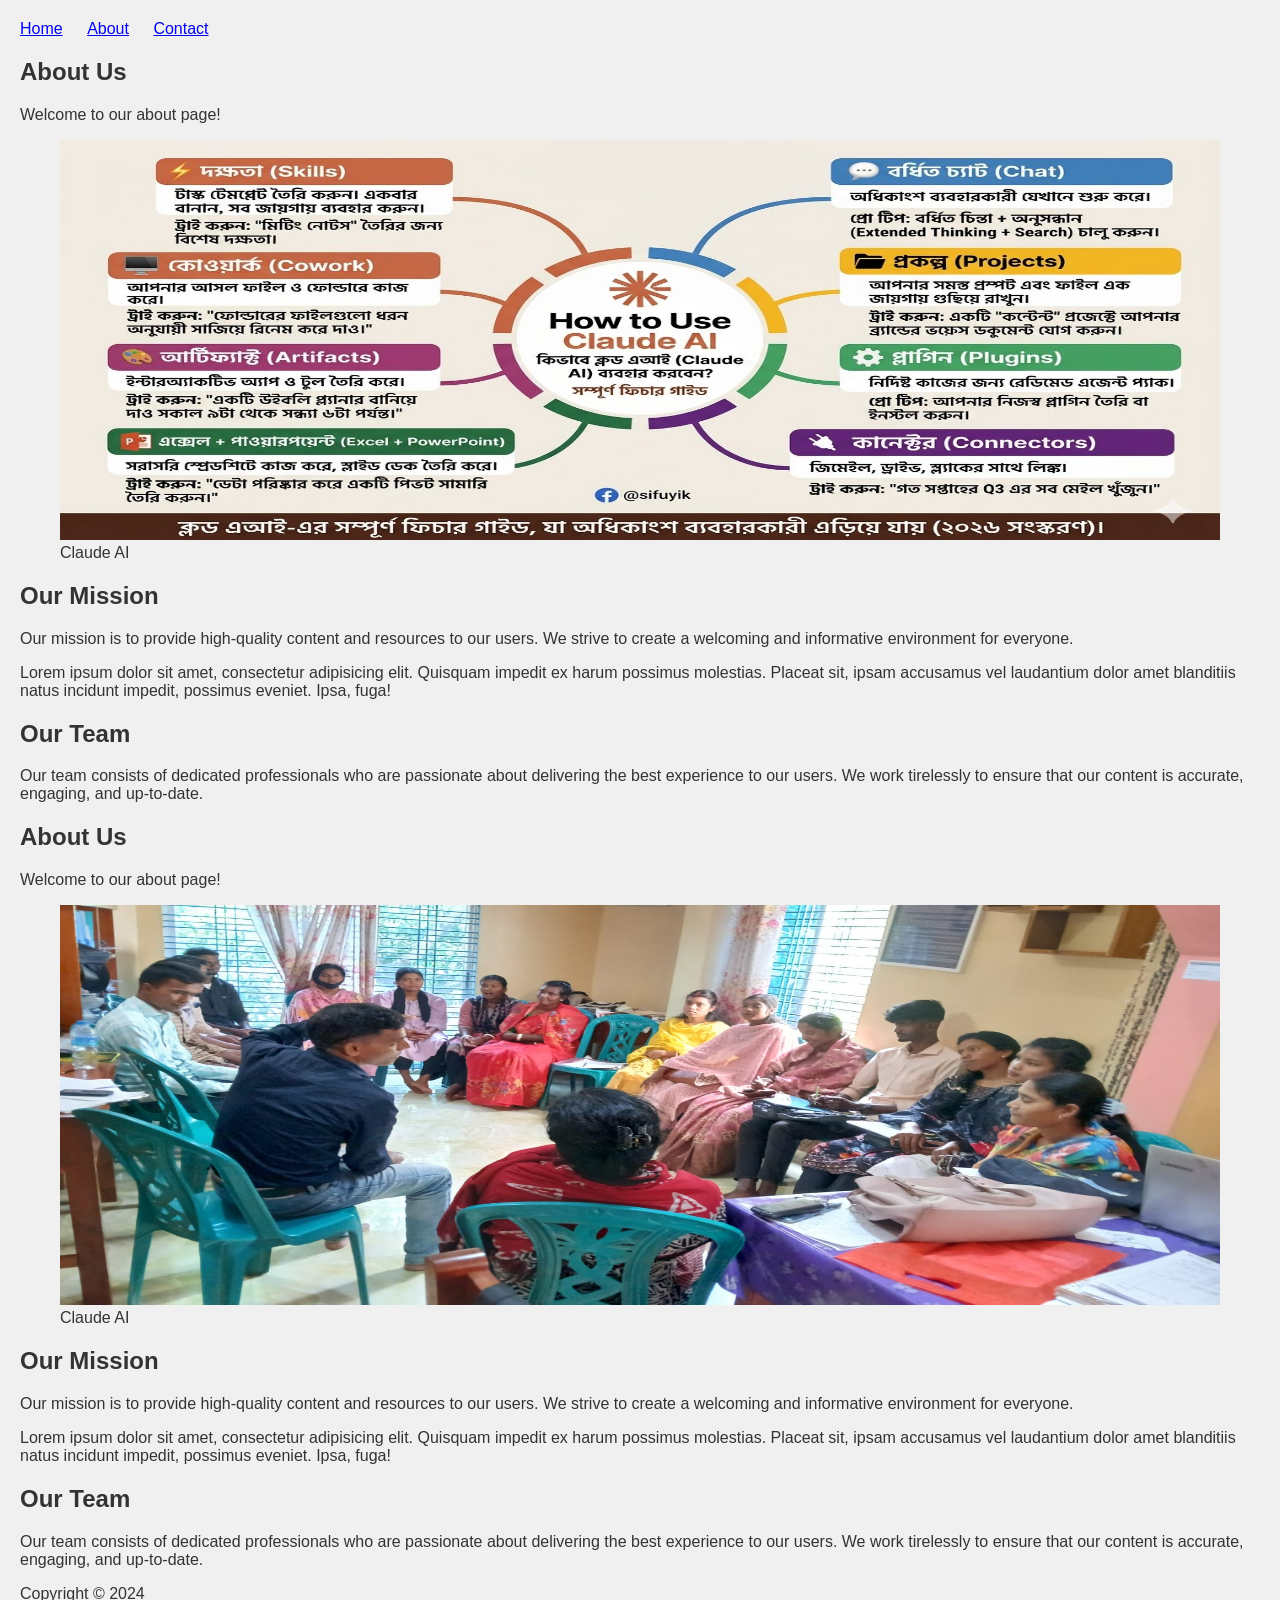
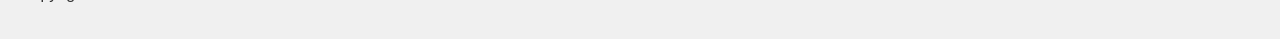
<file: about.html>
<!DOCTYPE html>
<html lang="en">
<head>
    <meta charset="UTF-8">
    <meta name="viewport" content="width=device-width, initial-scale=1.0">
    <title>About Us</title>
    <link rel="stylesheet" href="style/style.css">
</head>
<body>
    <header>
        <nav>
            <li><a href="home.html">Home</a></li>
            <li><a href="about.html">About</a></li>
            <li><a href="contact.html">Contact</a></li>
        </nav>
    </header>
    <main>
        <article>
            <header>
                <h1>About Us</h1>
                <p>Welcome to our about page!</p>
            </header>
            <figure>
                <img src="media/claude.jpg" alt="About Us Image" width="100%" height="400">
                <figcaption>Claude AI</figcaption>   
            </figure>
            <section>
                <h2>Our Mission</h2>
                <p>Our mission is to provide high-quality content and resources to our users. We strive to create a welcoming and informative environment for everyone.</p> 
                <p>Lorem ipsum dolor sit amet, consectetur adipisicing elit. Quisquam impedit ex harum possimus molestias. Placeat sit, ipsam accusamus vel laudantium dolor amet blanditiis natus incidunt impedit, possimus eveniet. Ipsa, fuga!</p>
            </section>
            <section>
                <h2>Our Team</h2>
                <p>Our team consists of dedicated professionals who are passionate about delivering the best experience to our users. We work tirelessly to ensure that our content is accurate, engaging, and up-to-date.</p>
            </section>
            
        </article>  
        <article>
            <header>
                <h1>About Us</h1>
                <p>Welcome to our about page!</p>
            </header>
            <figure>
                <img src="media/meeting.jpeg" alt="About Us Image" width="100%" height="400">
                <figcaption>Claude AI</figcaption>   
            </figure>
            <section>
                <h2>Our Mission</h2>
                <p>Our mission is to provide high-quality content and resources to our users. We strive to create a welcoming and informative environment for everyone.</p> 
                <p>Lorem ipsum dolor sit amet, consectetur adipisicing elit. Quisquam impedit ex harum possimus molestias. Placeat sit, ipsam accusamus vel laudantium dolor amet blanditiis natus incidunt impedit, possimus eveniet. Ipsa, fuga!</p>
            </section>
            <section>
                <h2>Our Team</h2>
                <p>Our team consists of dedicated professionals who are passionate about delivering the best experience to our users. We work tirelessly to ensure that our content is accurate, engaging, and up-to-date.</p>
            </section>
            
        </article>  
    </main>
    <footer>
        <p>Copyright &copy; 2024</p>
    </footer>
    
</body>
</html>
</file>
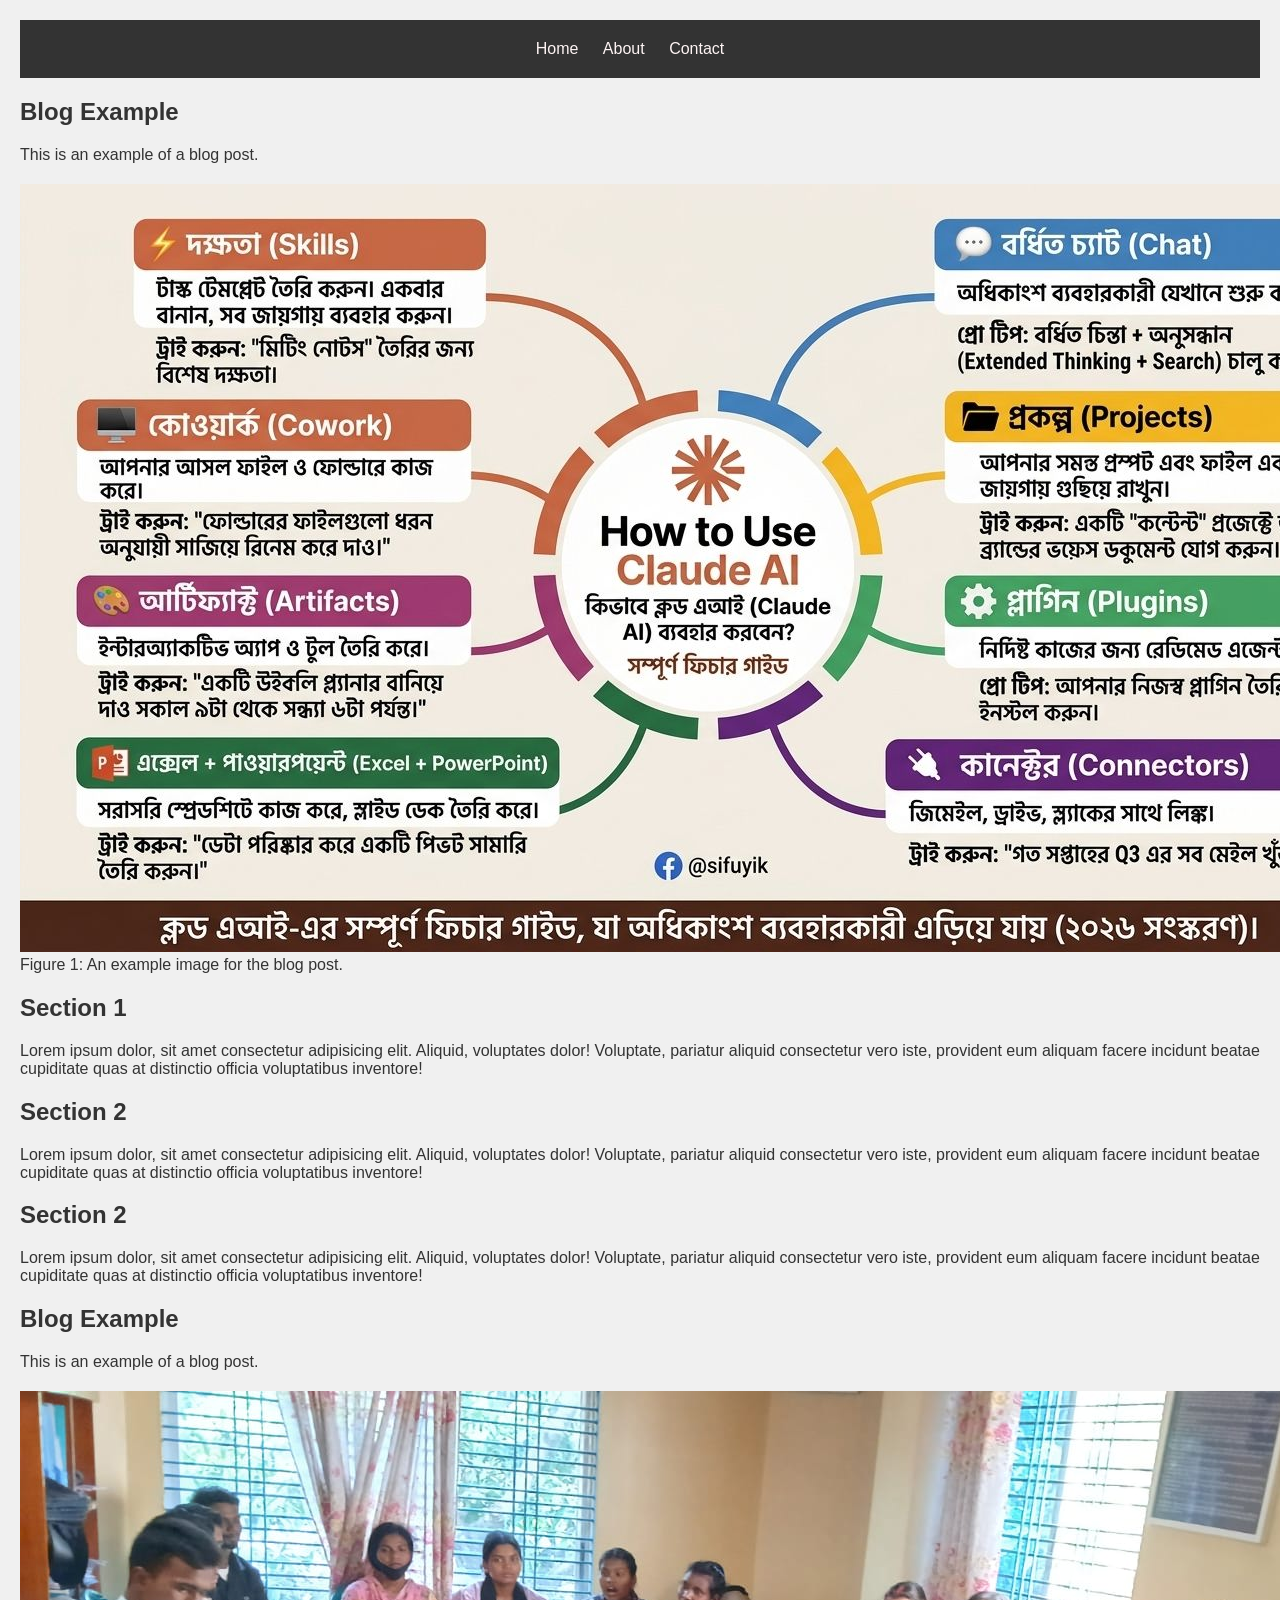
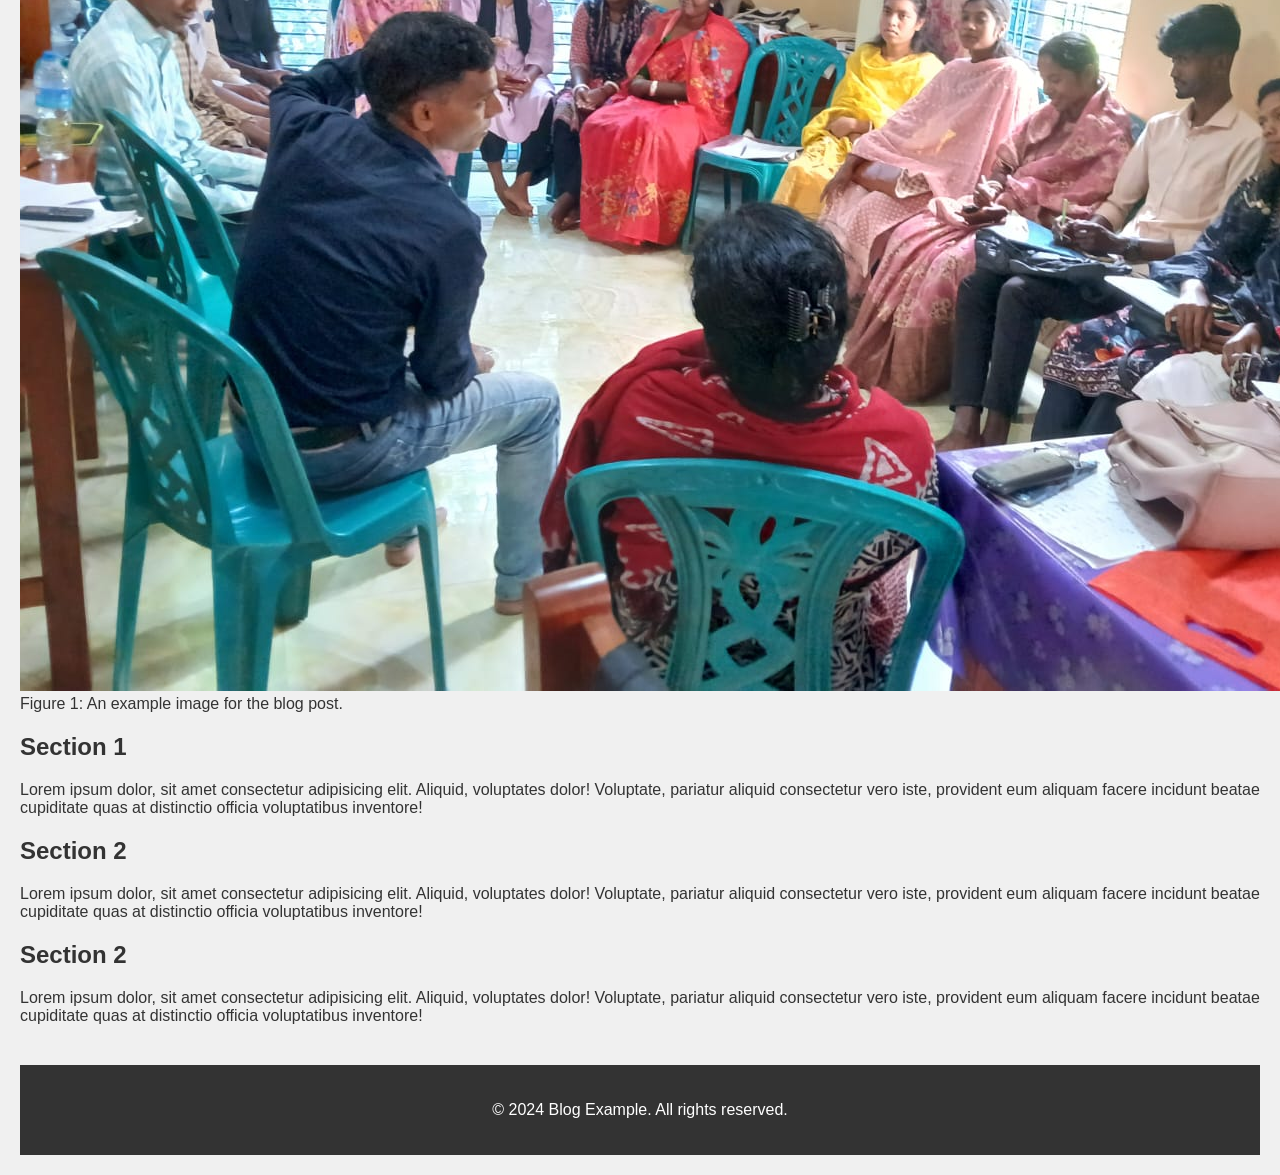
<file: blog.html>
<!DOCTYPE html>
<html lang="en">
<head>
    <meta charset="UTF-8">
    <meta name="viewport" content="width=device-width, initial-scale=1.0">
    <title>Document</title>
    <link rel="stylesheet" href="style/blog.css">
</head>
<body>
    <header>
        <nav>
            <li><a href="home.html">Home</a></li>
            <li><a href="about.html">About</a></li>
            <li><a href="contact.html">Contact</a></li>
        </nav>
    </header>
    <main>
        <article>
            <header>
                <h1>Blog Example</h1>
                <p>This is an example of a blog post.</p>
            </header>
            <figure>
                <img src="media/claude.jpg" alt="Blog Image">
                <figcaption>Figure 1: An example image for the blog post.</figcaption>
            </figure>
            <section>
                <h2>Section 1</h2>
                <p>Lorem ipsum dolor, sit amet consectetur adipisicing elit. Aliquid, voluptates dolor! Voluptate, pariatur aliquid consectetur vero iste, provident eum aliquam facere incidunt beatae cupiditate quas at distinctio officia voluptatibus inventore!</p>
            </section>
            <section>
                <h2>Section 2</h2>
                <p>Lorem ipsum dolor, sit amet consectetur adipisicing elit. Aliquid, voluptates dolor! Voluptate, pariatur aliquid consectetur vero iste, provident eum aliquam facere incidunt beatae cupiditate quas at distinctio officia voluptatibus inventore!</p>
            </section>
            <section>
                <h2>Section 2</h2>
                <p>Lorem ipsum dolor, sit amet consectetur adipisicing elit. Aliquid, voluptates dolor! Voluptate, pariatur aliquid consectetur vero iste, provident eum aliquam facere incidunt beatae cupiditate quas at distinctio officia voluptatibus inventore!</p>
            </section>
        </article>
        <article>
            <header>
                <h1>Blog Example</h1>
                <p>This is an example of a blog post.</p>
            </header>
            <figure>
                <img src="media/meeting.jpeg" alt="Blog Image">
                <figcaption>Figure 1: An example image for the blog post.</figcaption>
            </figure>
            <section>
                <h2>Section 1</h2>
                <p>Lorem ipsum dolor, sit amet consectetur adipisicing elit. Aliquid, voluptates dolor! Voluptate, pariatur aliquid consectetur vero iste, provident eum aliquam facere incidunt beatae cupiditate quas at distinctio officia voluptatibus inventore!</p>
            </section>
            <section>
                <h2>Section 2</h2>
                <p>Lorem ipsum dolor, sit amet consectetur adipisicing elit. Aliquid, voluptates dolor! Voluptate, pariatur aliquid consectetur vero iste, provident eum aliquam facere incidunt beatae cupiditate quas at distinctio officia voluptatibus inventore!</p>
            </section>
            <section>
                <h2>Section 2</h2>
                <p>Lorem ipsum dolor, sit amet consectetur adipisicing elit. Aliquid, voluptates dolor! Voluptate, pariatur aliquid consectetur vero iste, provident eum aliquam facere incidunt beatae cupiditate quas at distinctio officia voluptatibus inventore!</p>
            </section>
        </article>
    </main>
    <footer>
        <p>&copy; 2024 Blog Example. All rights reserved.</p>
    </footer>
</body>
</html>
</file>
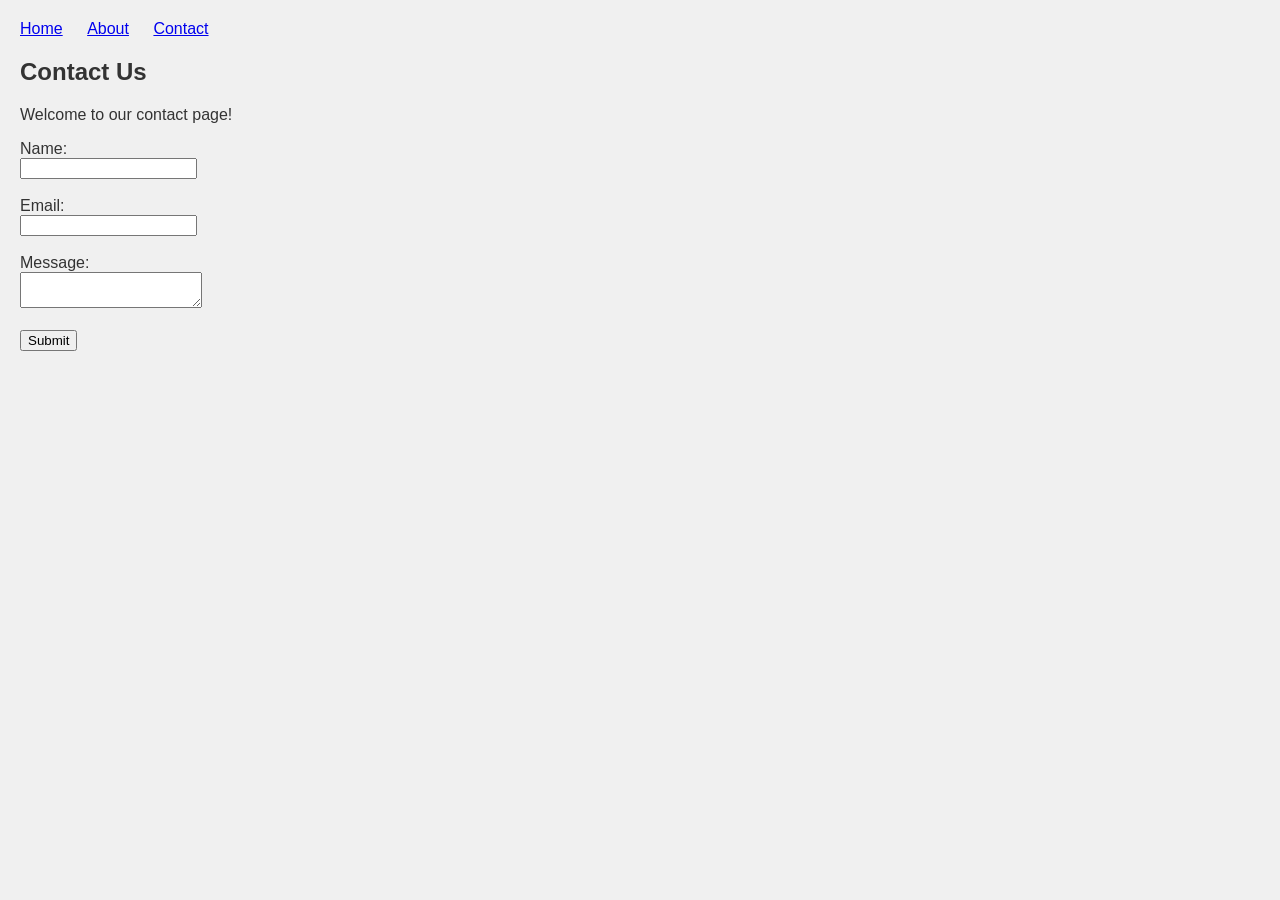
<file: contact.html>
<!DOCTYPE html>
<html lang="en">
<head>
    <meta charset="UTF-8">
    <meta name="viewport" content="width=device-width, initial-scale=1.0">
    <title>Contact Us</title>
    <link rel="stylesheet" href="style/style.css">
</head>
<body>
    <header>
        <nav>
            <li><a href="home.html">Home</a></li>
            <li><a href="about.html">About</a></li>
            <li><a href="contact.html">Contact</a></li>
        </nav>
    </header>
    <main>
        <article>
            <header>
                <h1>Contact Us</h1>
                <p>Welcome to our contact page!</p>
            </header>
            <form action="/submit" method="post">
                <label for="name">Name:</label><br>
                <input type="text" id="name" name="name"><br><br>

                <label for="email">Email:</label><br>
                <input type="email" id="email" name="email"><br><br>

                <label for="message">Message:</label><br>
                <textarea id="message" name="message"></textarea><br><br>

                <input type="submit" value="Submit">
            </form>
        </article>
    </main>
</body>
</html>
</file>
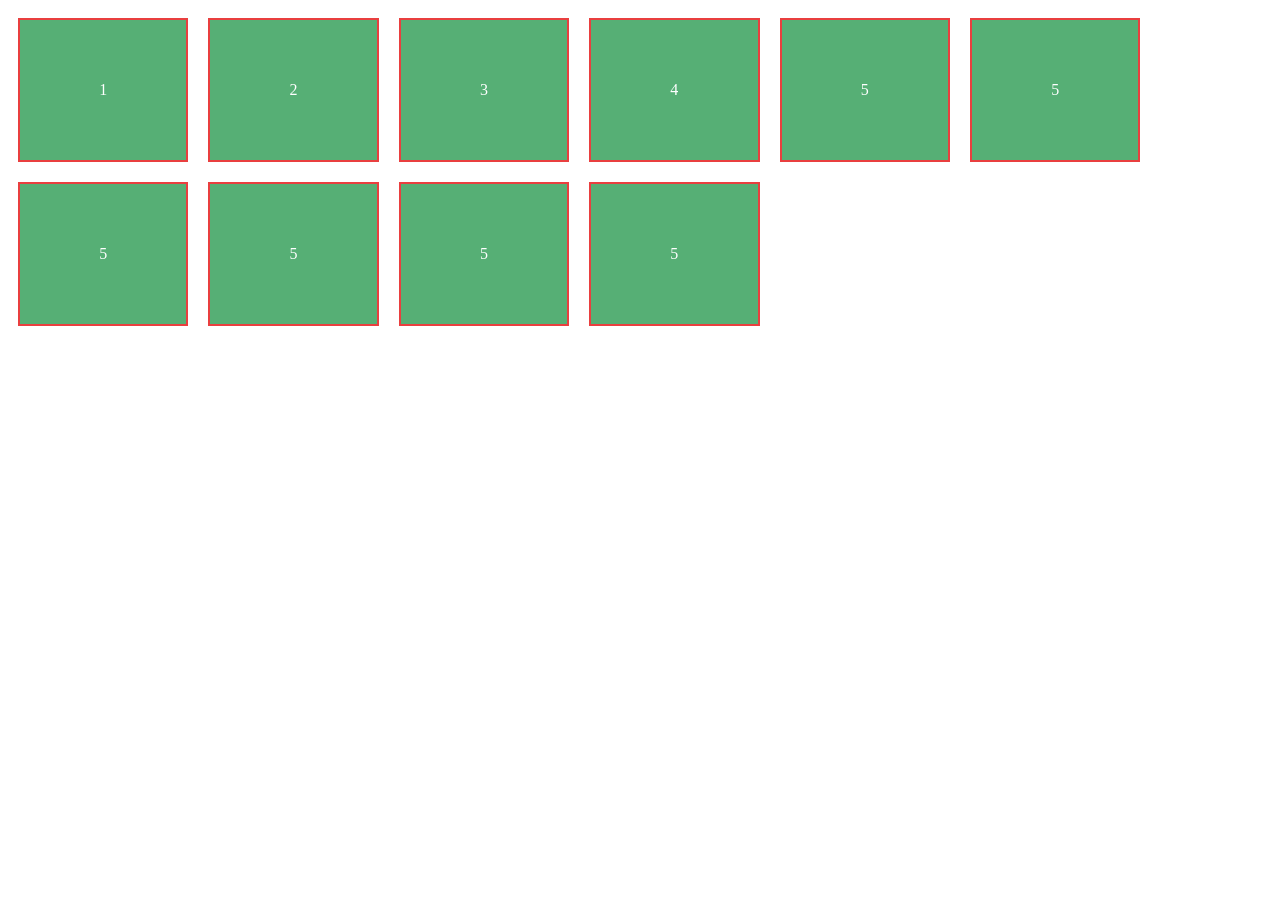
<file: flex.html>
<!DOCTYPE html>
<html lang="en">

<head>
    <meta charset="UTF-8">
    <meta name="viewport" content="width=device-width, initial-scale=1.0">
    <title>Document</title>
    <link rel="stylesheet" href="style/flex.css">
</head>

<body>
    <div class="container">
        <div>1</div>
        <div>2</div>
        <div>3</div>
        <div>4</div>
        <div>5</div>
        <div>5</div>
        <div>5</div>
        <div>5</div>
        <div>5</div>
        <div>5</div>
    </div>

</body>

</html>
</file>
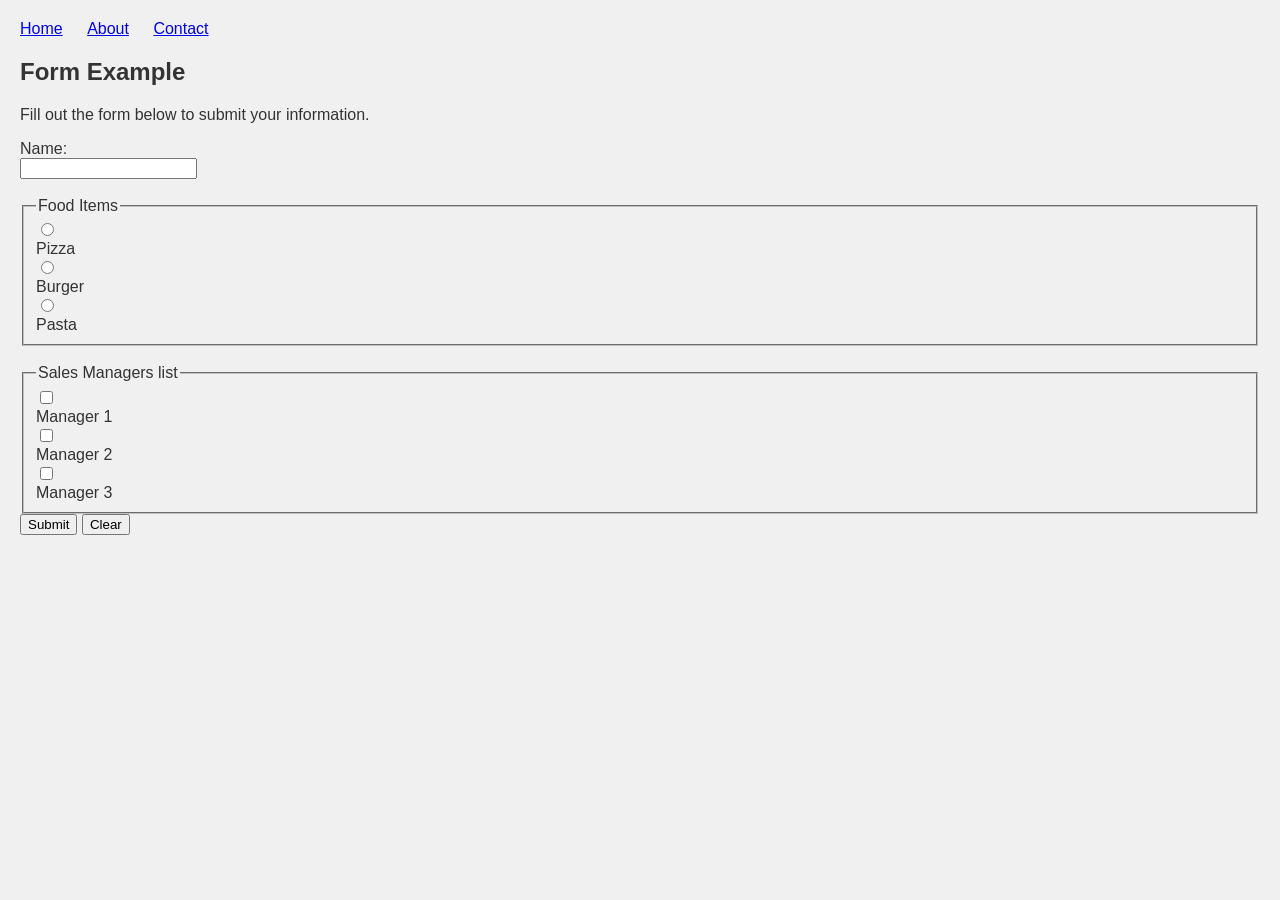
<file: form.html>
<!DOCTYPE html>
<html lang="en">
<head>
    <meta charset="UTF-8">
    <meta name="viewport" content="width=device-width, initial-scale=1.0">
    <title>Form</title>
    <link rel="stylesheet" href="style/style.css">
</head>
<body>
    <header>
        <nav>
            <li><a href="home.html">Home</a></li>
            <li><a href="about.html">About</a></li>
            <li><a href="contact.html">Contact</a></li>
        </nav>
    </header>
    <main>
        <article>
            <header>
                <h1>Form Example</h1>
                <p>Fill out the form below to submit your information.</p>
            </header>
            <form action="/submit" method="post">
                <label for="name">Name:</label><br>
                <input type="text" id="name" name="name"><br><br>

                <fieldset>
                    <legend>Food Items</legend>
                    <input type="radio" id="pizza" name="food" value="pizza"><br>
                    <label for="pizza">Pizza</label><br>
                    <input type="radio" id="burger" name="food" value="burger"><br>
                    <label for="burger">Burger</label><br>
                    <input type="radio" id="pasta" name="food" value="pasta"><br>
                    <label for="pasta">Pasta</label><br>
                </fieldset>
                <br>
                <fieldset>
                    <legend>Sales Managers list</legend>
                    <input type="checkbox" id="manager1" name="managers" value="manager1"><br>
                    <label for="manager1">Manager 1</label><br>
                    <input type="checkbox" id="manager2" name="managers" value="manager2"><br>
                    <label for="manager2">Manager 2</label><br>
                    <input type="checkbox" id="manager3" name="managers" value="manager3"><br>
                    <label for="manager3">Manager 3</label><br>
                </fieldset>

                <input type="submit" value="Submit">
            
                <input type="reset" value="Clear">
            </form>
        </article>
    </main>
</body>
</html>
</file>
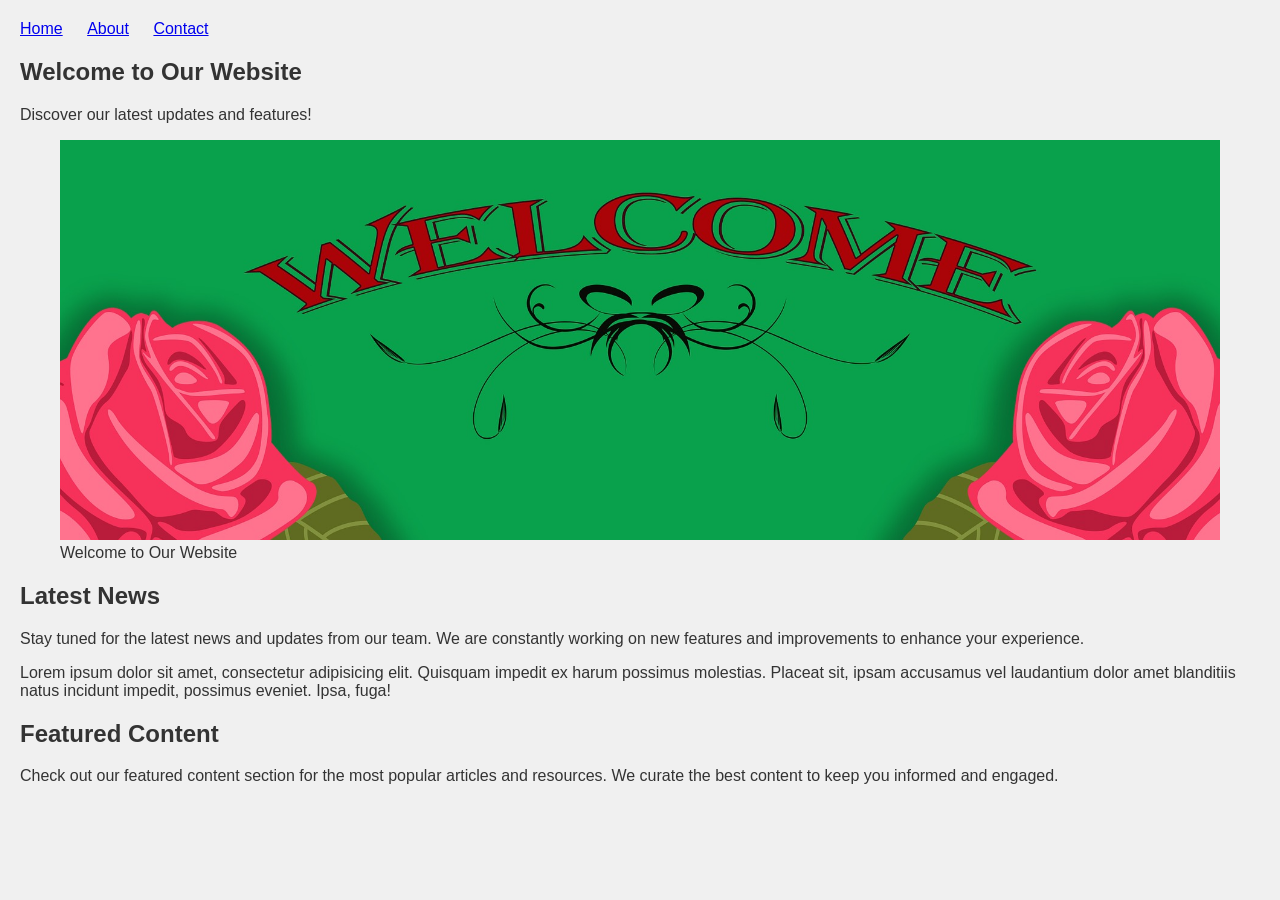
<file: home.html>
<!DOCTYPE html>
<html lang="en">
<head>
    <meta charset="UTF-8">
    <meta name="viewport" content="width=device-width, initial-scale=1.0">
    <title>Home</title>
    <link rel="stylesheet" href="style/style.css">
</head>
<body>
    <header>
        <nav>
            <li><a href="home.html">Home</a></li>
            <li><a href="about.html">About</a></li>
            <li><a href="contact.html">Contact</a></li>
        </nav>
    </header>
    <main>
        <article>
            <header>
                <h1>Welcome to Our Website</h1>
                <p>Discover our latest updates and features!</p>
            </header>
            <figure>
                <img src="media/welcome.jpg" alt="Welcome Image" width="100%" height="400">
                <figcaption>Welcome to Our Website</figcaption>   
            </figure>
            <section>
                <h2>Latest News</h2>
                <p>Stay tuned for the latest news and updates from our team. We are constantly working on new features and improvements to enhance your experience.</p> 
                <p>Lorem ipsum dolor sit amet, consectetur adipisicing elit. Quisquam impedit ex harum possimus molestias. Placeat sit, ipsam accusamus vel laudantium dolor amet blanditiis natus incidunt impedit, possimus eveniet. Ipsa, fuga!</p>
            </section>
            <section>
                <h2>Featured Content</h2>
                <p>Check out our featured content section for the most popular articles and resources. We curate the best content to keep you informed and engaged.</p>
            </section>
        </article>

</body>
</html>
</file>
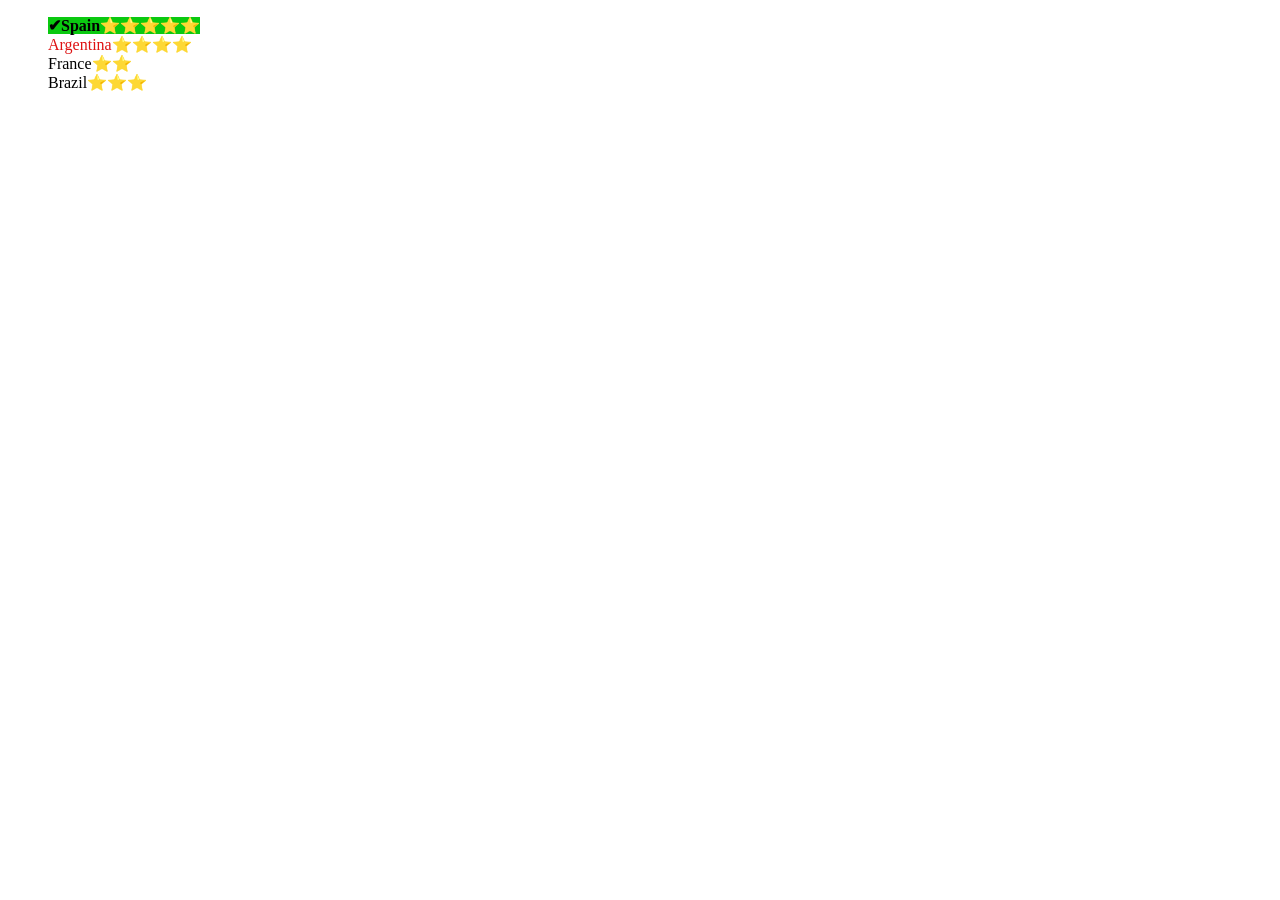
<file: pseudo.html>
<!DOCTYPE html>
<html lang="en">

<head>
    <meta charset="UTF-8">
    <meta name="viewport" content="width=device-width, initial-scale=1.0">
    <title>pseudo</title>
    <style>
        ul {
            list-style-type: none;
        }
        li:nth-child(2) {
            color: rgb(222, 18, 18);
        }
        .spain::after {
            content: "⭐⭐⭐⭐⭐";
        }
        .argentina::after {
            content: "⭐⭐⭐⭐";
        }
        .france::after {
            content: "⭐⭐";
        }
        .brazil::after {
            content: "⭐⭐⭐";
        }
        .spain::before {
            content: "✔";
        }   
        ul::first-line {
            font-weight: bold;
            background-color: rgb(10, 201, 16);
        }

    </style>
</head>

<body>
    <ul>
        <li class="spain">Spain</li>
        <li class="argentina">Argentina</li>
        <li class="france">France</li>
        <li class="brazil">Brazil</li>
    </ul>
</body>

</html>
</file>
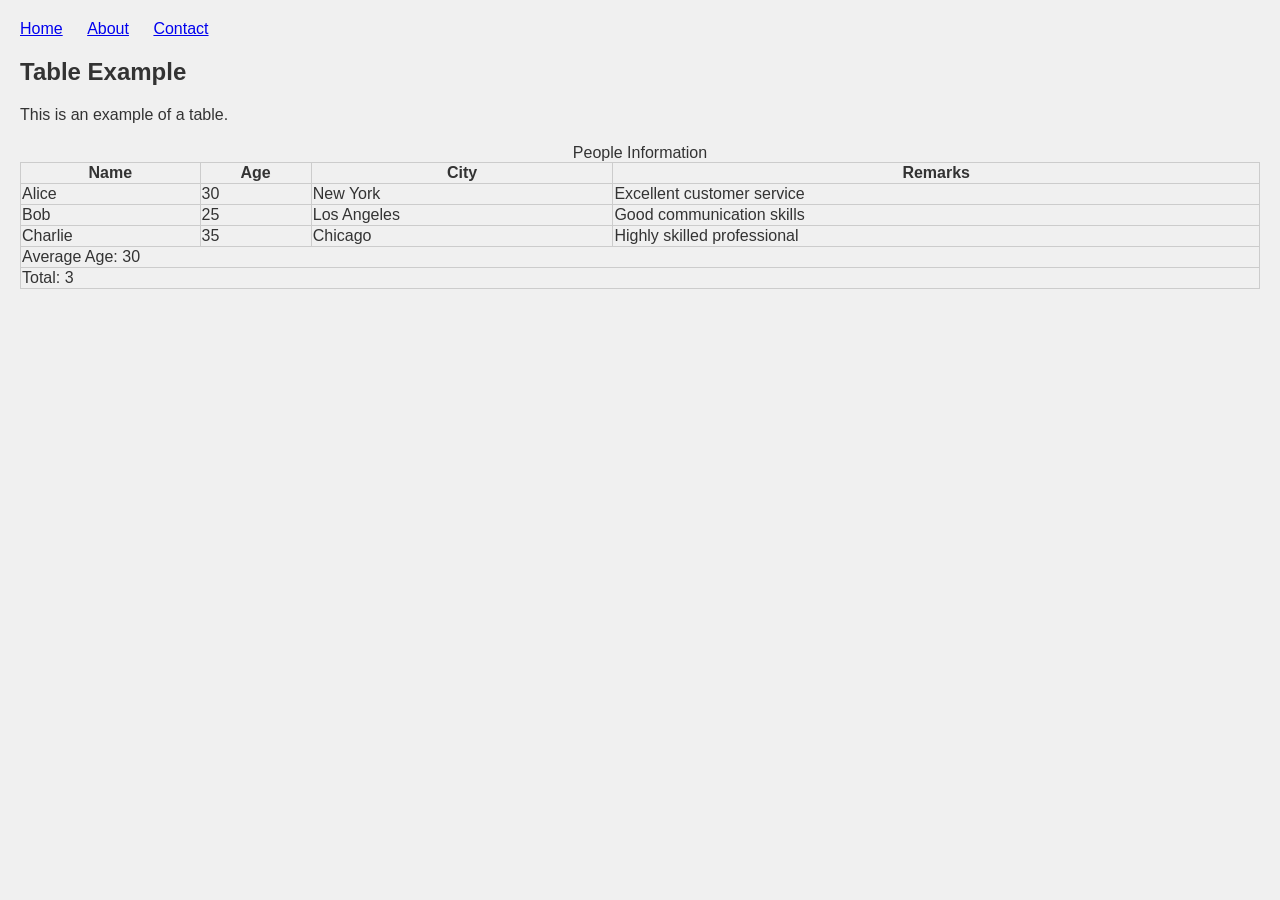
<file: table.html>
<!DOCTYPE html>
<html lang="en">
<head>
    <meta charset="UTF-8">
    <meta name="viewport" content="width=device-width, initial-scale=1.0">
    <title>Document</title>
    <link rel="stylesheet" href="style/style.css">
</head>
<body>
    <header>
        <nav>
            <li><a href="home.html">Home</a></li>
            <li><a href="about.html">About</a></li>
            <li><a href="contact.html">Contact</a></li>
        </nav>
    </header>
    <main>
        <article>
            <header>
                <h1>Table Example</h1>
                <p>This is an example of a table.</p>
            </header>
            <table>
                <caption>People Information</caption>
               <tbody>
                    <tr>
                        <th>Name</th> <!-- Column 1 -->
                        <th>Age</th> <!-- Column 2 -->
                        <th>City</th> <!-- Column 3 -->
                        <th>Remarks</th> <!-- Column 4 -->
                    </tr>
                    <!-- row 1 -->
                    <tr>
                        <td>Alice</td> <!-- Column 1 -->
                        <td>30</td> <!-- Column 2 -->
                        <td>New York</td> <!-- Column 3 -->
                        <td>Excellent customer service</td> <!-- Column 4 -->
                    </tr>
                    <!-- row 2 -->
                    <tr>
                        <td>Bob</td> <!-- Column 1 -->
                        <td>25</td> <!-- Column 2 -->
                        <td>Los Angeles</td> <!-- Column 3 -->
                        <td>Good communication skills</td> <!-- Column 4 -->
                    </tr>
                    <!-- row 3 -->
                    <tr>
                        <td>Charlie</td> <!-- Column 1 -->
                        <td>35</td> <!-- Column 2 -->
                        <td>Chicago</td> <!-- Column 3 -->
                        <td>Highly skilled professional</td> <!-- Column 4 -->
                    </tr>
                    
               </tbody>
            
               <tfoot>
                <tr>
                    <td colspan="4">Average Age: 30</td>
                </tr>
                    <tr>
                        <td colspan="4">Total: 3</td>
                    </tr>
                </tfoot>
            </table>
        </article>
    </main>
    
</body>
</html>
</file>
<file: style/style.css>
nav li{
    display: inline-block;
    margin-right: 20px;
}

body{
    font-family: Arial, Helvetica, sans-serif;
    background-color: #f0f0f0;
    color: #333;
    margin: 0;
    padding: 20px;
    
}
table {
    width: 100%;
    border-collapse: collapse;
    margin-top: 20px;
}
table, th, td {
    border: 1px solid #ccc;
}
</file>
<file: style/blog.css>
nav li a{
    text-decoration: none;
    color: #fef4f4;
}
nav li a:hover{
    color: #007BFF;
}
nav li a.active{
    font-weight: bold;
    color: #007BFF;
}
nav li{
    display: inline-block;
    margin-right: 20px;
}
body{
    font-family: Arial, Helvetica, sans-serif;
    background-color: #f0f0f0;
    color: #333;
    margin: 0;
    padding: 20px;
    
}table {
    width: 100%;
    border-collapse: collapse;
    margin-top: 20px;
}
figure {
    margin: 20px 0;
}
header nav {
    background-color: #333;
    color: #fff;
    padding: 20px;
    text-align: center;
}
footer {
    text-align: center;
    padding: 20px;
    background-color: #333;
    color: #fff;
    margin-top: 40px;
}
</file>
<file: style/flex.css>
.container div{
    background-color: #56af75;
    border: 2px solid #e93f3f;
    padding: 20px;
    margin: 10px;
    display: flex;
    /* justify-content: space-between; */
    width: 10%;
    height: 100px;
    color: #fff;
    justify-content: center;
    align-items: center;
    flex-wrap: wrap;
    
}
.container{
    display: flex;
    flex-wrap: wrap;
    /* justify-content: space-between; */
    text-align: center;
}
</file>
